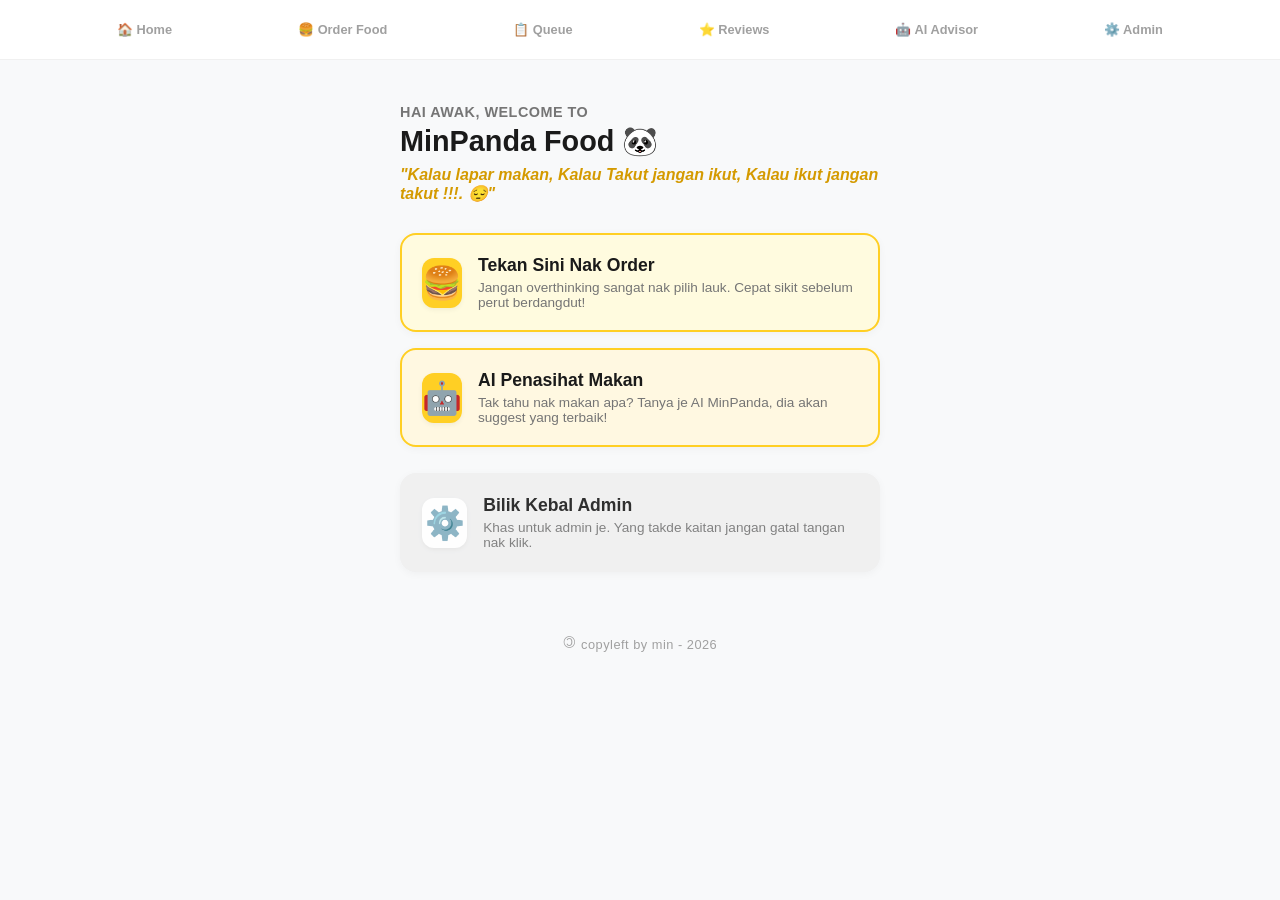
<file: index.html>
<!DOCTYPE html>
<html lang="en">

<head>
    <meta charset="UTF-8">
    <meta name="viewport" content="width=device-width, initial-scale=1.0">
    <title>MinPanda Food 🐼</title>
    <link rel="stylesheet" href="style.css">
</head>

<body>
    <header class="minpanda-header">
        <a href="index.html">🏠 Home</a>
        <a href="customer.html">🍔 Order Food</a>
        <a href="queue.html">📋 Queue</a>
        <a href="reviews.html">⭐ Reviews</a>
        <a href="food-advisor.html">🤖 AI Advisor</a>
        <a href="admin-login.html">⚙️ Admin</a>
    </header>
    <hr class="minpanda-divider">

    <main class="app-content">
        <div class="welcome-banner">
            <p class="greeting">Hai awak, welcome to</p>
            <h1>MinPanda Food 🐼</h1>
            <p class="subtitle" style="font-style: italic; color: #d49a00; font-weight: 600;">
                "Kalau lapar makan, Kalau Takut jangan ikut, Kalau ikut jangan takut !!!. 😔"
            </p>
        </div>

        <div class="action-grid">
            <a href="customer.html" class="action-card primary-card">
                <div class="card-icon">🍔</div>
                <div class="card-details">
                    <h3>Tekan Sini Nak Order</h3>
                    <p>Jangan overthinking sangat nak pilih lauk. Cepat sikit sebelum perut berdangdut!</p>
                </div>
                <div class="card-arrow">
                    <i class="fa-solid fa-chevron-right"></i>
                </div>
            </a>

            <a href="food-advisor.html" class="action-card ai-advisor-card">
                <div class="card-icon">🤖</div>
                <div class="card-details">
                    <h3>AI Penasihat Makan</h3>
                    <p>Tak tahu nak makan apa? Tanya je AI MinPanda, dia akan suggest yang terbaik!</p>
                </div>
                <div class="card-arrow">
                    <i class="fa-solid fa-chevron-right"></i>
                </div>
            </a>

            <a href="admin-login.html" class="action-card home-admin-card">
                <div class="card-icon">⚙️</div>
                <div class="card-details">
                    <h3>Bilik Kebal Admin</h3>
                    <p>Khas untuk admin je. Yang takde kaitan jangan gatal tangan nak klik.</p>
                </div>
                <div class="card-arrow">
                    <i class="fa-solid fa-chevron-right"></i>
                </div>
            </a>
        </div>
    </main>

    <footer class="minpanda-footer">
        <p>
            <span class="copyleft">&copy;</span> copyleft by min - 2026
        </p>
    </footer>
</body>

</html>
</file>
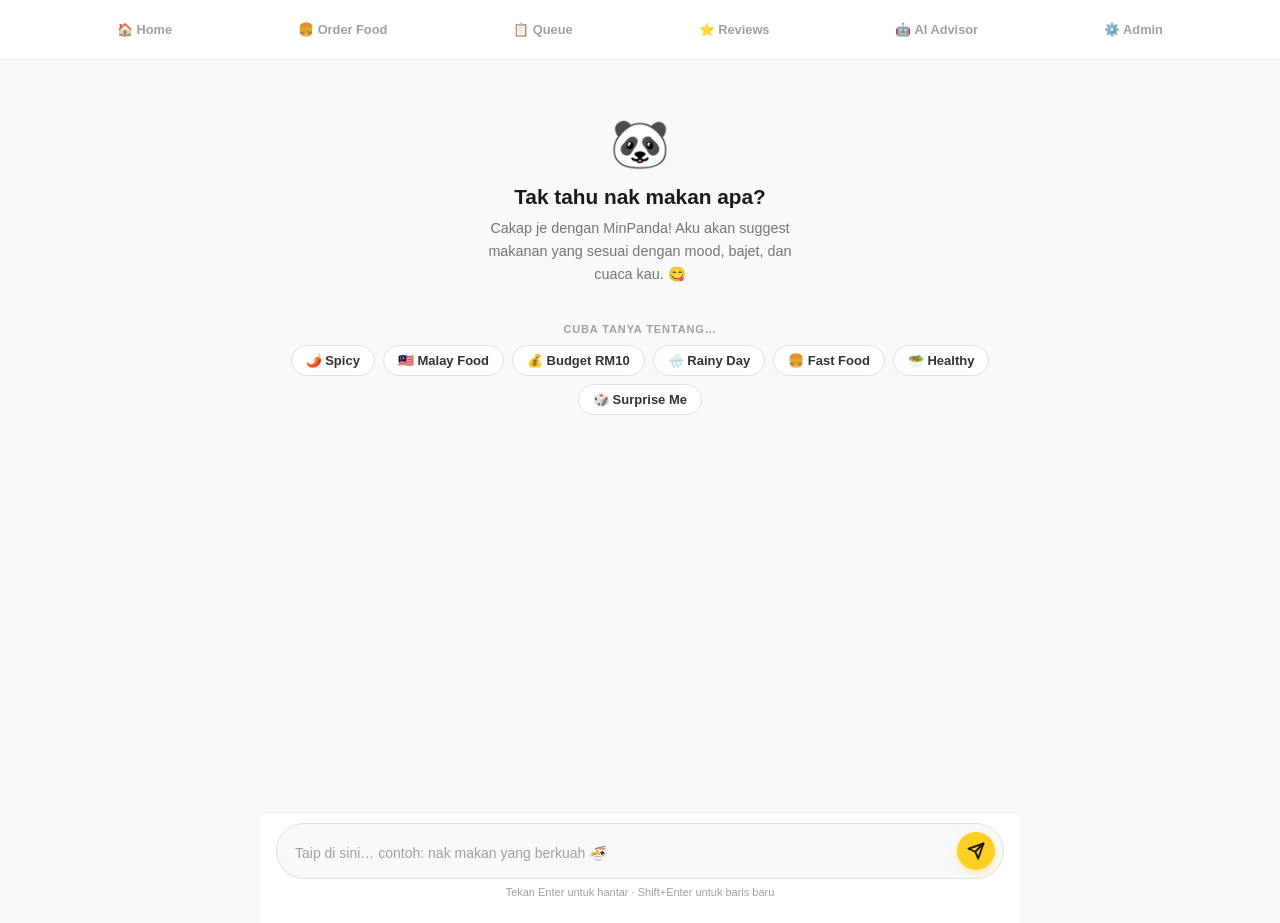
<file: food-advisor.html>
<!DOCTYPE html>
<html lang="ms">
<head>
  <meta charset="UTF-8" />
  <meta name="viewport" content="width=device-width, initial-scale=1.0" />
  <title>AI Penasihat Makan 🤖 - MinPanda Food</title>
  <meta name="description" content="Tak tahu nak makan apa? MinPanda AI Food Advisor akan tolong kau pilih makanan yang sesuai dengan mood, bajet, dan cuaca kau!" />
  <link rel="stylesheet" href="style.css">
</head>


<body>

  <!-- MinPanda Standard Nav -->
  <header class="minpanda-header">
      <a href="index.html">🏠 Home</a>
      <a href="customer.html">🍔 Order Food</a>
      <a href="queue.html">📋 Queue</a>
      <a href="reviews.html">⭐ Reviews</a>
      <a href="food-advisor.html">🤖 AI Advisor</a>
      <a href="admin-login.html">⚙️ Admin</a>
  </header>
  <hr class="minpanda-divider">

  <!-- AI Chatbot Page -->
  <div class="fa-chatbot-wrap">

    <!-- ── Chat Messages ── -->
    <div class="chat-area" id="chat-area">

      <!-- Welcome -->
      <div class="welcome" id="welcome-section">
        <span class="welcome-emoji">🐼</span>
        <h2>Tak tahu nak makan apa?</h2>
        <p>Cakap je dengan MinPanda! Aku akan suggest makanan yang sesuai dengan mood, bajet, dan cuaca kau. 😋</p>
      </div>

      <!-- Quick Suggestions -->
      <div class="suggestions-wrap" id="suggestions-section">
        <p class="suggestions-label">Cuba tanya tentang…</p>
        <div class="suggestions-grid">
          <button class="chip" onclick="sendSuggestion('🌶️ Nak makan benda spicy')">🌶️ Spicy</button>
          <button class="chip" onclick="sendSuggestion('🇲🇾 Recommend makanan Melayu')">🇲🇾 Malay Food</button>
          <button class="chip" onclick="sendSuggestion('💰 Bajet dalam RM10 je, nak makan apa?')">💰 Budget
            RM10</button>
          <button class="chip" onclick="sendSuggestion('🌧️ Cuaca hujan, nak makan apa yang best?')">🌧️ Rainy
            Day</button>
          <button class="chip" onclick="sendSuggestion('🍔 Nak makan fast food, suggest sikit')">🍔 Fast Food</button>
          <button class="chip" onclick="sendSuggestion('🥗 Nak makan sesuatu yang sihat')">🥗 Healthy</button>
          <button class="chip" onclick="sendSuggestion('🎲 Surprise me! Suggest makanan random')">🎲 Surprise
            Me</button>
        </div>
      </div>

    </div>

    <!-- ── Input Bar ── -->
    <div class="input-section">
      <div class="input-bar">
        <textarea id="user-input" placeholder="Taip di sini… contoh: nak makan yang berkuah 🍜" rows="1"
          autocomplete="off" spellcheck="false"></textarea>
        <button id="send-btn" onclick="sendMessage()" title="Hantar">
          <svg width="18" height="18" viewBox="0 0 24 24" fill="none" stroke="currentColor" stroke-width="2.5"
            stroke-linecap="round" stroke-linejoin="round">
            <line x1="22" y1="2" x2="11" y2="13"></line>
            <polygon points="22 2 15 22 11 13 2 9 22 2"></polygon>
          </svg>
        </button>
      </div>
      <p class="input-hint">Tekan Enter untuk hantar · Shift+Enter untuk baris baru</p>
    </div>

  </div>

  <script>
    /* ─── CONFIG ─────────────────────────────────────────── */
    const API_URL = "/api/chat";
    const API_MODEL = "llama-3.3-70b-versatile";

    const SYSTEM_PROMPT = `You are 🍽️ MinPanda Food Advisor.

You help people decide what food to eat when they are unsure.

Always begin every response with:
🍽️ MinPanda Food Advisor

Speak mainly in casual Malaysian Malay.

Be friendly, relaxed and conversational, like a friend helping another friend decide what to eat.

Recommend 3-5 suitable food options.

Briefly explain why each option fits the user's request.

Consider mood, cravings, budget, weather and meal timing.

Keep responses concise and easy to read.

Use emojis occasionally.

Avoid formal language.

Maximum around 120 words.`;

    /* ─── STATE ──────────────────────────────────────────── */
    let isLoading = false;
    let conversationHistory = [];

    /* ─── DOM REFS ───────────────────────────────────────── */
    const chatArea = document.getElementById("chat-area");
    const userInput = document.getElementById("user-input");
    const sendBtn = document.getElementById("send-btn");
    const welcomeSec = document.getElementById("welcome-section");
    const suggSec = document.getElementById("suggestions-section");

    /* ─── AUTO-GROW TEXTAREA ─────────────────────────────── */
    userInput.addEventListener("input", () => {
      userInput.style.height = "auto";
      userInput.style.height = Math.min(userInput.scrollHeight, 120) + "px";
    });

    /* ─── ENTER TO SEND ──────────────────────────────────── */
    userInput.addEventListener("keydown", (e) => {
      if (e.key === "Enter" && !e.shiftKey) {
        e.preventDefault();
        sendMessage();
      }
    });

    /* ─── HELPERS ─────────────────────────────────────────── */
    function getTime() {
      return new Date().toLocaleTimeString("ms-MY", { hour: "2-digit", minute: "2-digit" });
    }

    function hideWelcome() {
      if (welcomeSec) welcomeSec.style.display = "none";
      if (suggSec) suggSec.style.display = "none";
    }

    function scrollToBottom() {
      chatArea.scrollTo({ top: chatArea.scrollHeight, behavior: "smooth" });
    }

    /* ─── RENDER USER BUBBLE ─────────────────────────────── */
    function appendUserMessage(text) {
      const msg = document.createElement("div");
      msg.className = "message user";
      msg.innerHTML = `
      <div class="avatar">🙂</div>
      <div class="bubble">
        ${escapeHtml(text)}
        <span class="bubble-time">${getTime()}</span>
      </div>`;
      chatArea.appendChild(msg);
      scrollToBottom();
    }

    /* ─── RENDER AI BUBBLE ───────────────────────────────── */
    function appendAiMessage(text) {
      const msg = document.createElement("div");
      msg.className = "message ai";
      msg.innerHTML = `
      <div class="avatar">🍽️</div>
      <div class="bubble">
        ${formatAiText(text)}
        <span class="bubble-time">${getTime()}</span>
      </div>`;
      chatArea.appendChild(msg);
      scrollToBottom();
    }

    /* ─── TYPING INDICATOR ───────────────────────────────── */
    function showTyping() {
      const el = document.createElement("div");
      el.className = "message ai";
      el.id = "typing-indicator";
      el.innerHTML = `
      <div class="avatar">🍽️</div>
      <div class="typing-bubble">
        <div class="typing-dots">
          <span></span><span></span><span></span>
        </div>
      </div>`;
      chatArea.appendChild(el);
      scrollToBottom();
      return el;
    }

    function hideTyping() {
      const el = document.getElementById("typing-indicator");
      if (el) el.remove();
    }

    /* ─── ERROR BUBBLE ───────────────────────────────────── */
    function appendError(msg) {
      const el = document.createElement("div");
      el.className = "error-bubble";
      el.style.animation = "fadeInUp 0.35s ease both";
      el.innerHTML = `⚠️ ${escapeHtml(msg)}`;
      chatArea.appendChild(el);
      scrollToBottom();
    }

    /* ─── FORMAT AI RESPONSE ─────────────────────────────── */
    function formatAiText(raw) {
      // Convert markdown-ish bold **text** and *text* to <strong>
      let html = raw
        .replace(/\*\*(.*?)\*\*/g, "<strong>$1</strong>")
        .replace(/\*(.*?)\*/g, "<em>$1</em>")
        // Numbered list lines
        .replace(/^\d+\.\s+/gm, (m) => `<strong>${m}</strong>`)
        // Newlines to <br>
        .replace(/\n/g, "<br>");
      return html;
    }

    /* ─── ESCAPE HTML ────────────────────────────────────── */
    function escapeHtml(text) {
      return text
        .replace(/&/g, "&amp;")
        .replace(/</g, "&lt;")
        .replace(/>/g, "&gt;")
        .replace(/"/g, "&quot;")
        .replace(/\n/g, "<br>");
    }

    /* ─── SET LOADING STATE ──────────────────────────────── */
    function setLoading(state) {
      isLoading = state;
      sendBtn.disabled = state;
      userInput.disabled = state;
    }

    /* ─── SEND SUGGESTION CHIP ───────────────────────────── */
    function sendSuggestion(text) {
      if (isLoading) return;
      userInput.value = text;
      sendMessage();
    }

    /* ─── MAIN SEND ──────────────────────────────────────── */
    async function sendMessage() {
      const text = userInput.value.trim();
      if (!text || isLoading) return;

      hideWelcome();

      // Clear input
      userInput.value = "";
      userInput.style.height = "auto";

      // Show user message
      appendUserMessage(text);
      setLoading(true);

      // Add to history (OpenAI / Groq format)
      conversationHistory.push({ role: "user", content: text });

      // Show typing
      showTyping();

      try {
        const response = await fetch(API_URL, {
          method: "POST",
          headers: { 
            "Content-Type": "application/json"
          },
          body: JSON.stringify({
            model: API_MODEL,
            messages: [
              { role: "system", content: SYSTEM_PROMPT },
              ...conversationHistory
            ],
            temperature: 0.85,
            max_tokens: 1024
          })
        });

        // ── Read body ONCE, then branch on status ──────────────
        const rawText = await response.text();
        console.log(`[MinPanda] HTTP ${response.status}`, rawText);

        if (!response.ok) {
          // Parse the error body for a human-readable message
          let apiMsg = `HTTP ${response.status}`;
          try {
            const errData = JSON.parse(rawText);
            apiMsg = errData?.error?.message || apiMsg;
          } catch (_) { /* not JSON — use status string */ }

          // Attach the HTTP status code to the error for accurate classification
          const e = new Error(apiMsg);
          e.httpStatus = response.status;
          throw e;
        }

        const data = JSON.parse(rawText);
        const choice = data?.choices?.[0];
        const finishReason = choice?.finish_reason;
        const aiText = choice?.message?.content?.trim() || "";

        console.log("[MinPanda] finishReason:", finishReason);

        if (!aiText) {
          console.warn("[MinPanda] Empty response. finishReason:", finishReason, data);
          throw new Error("Respons kosong dari AI. finishReason: " + (finishReason || "unknown"));
        }

        if (finishReason === "length") {
          // Response was cut by token limit — still show what we got but warn in console
          console.warn("[MinPanda] Response hit max_tokens limit — consider raising max_tokens.");
        }

        hideTyping();

        // ── Store assistant response in history so the model has correct context
        conversationHistory.push({
          role: "assistant",
          content: aiText
        });

        appendAiMessage(aiText);

      } catch (err) {
        hideTyping();
        console.error("[MinPanda] Error:", err.message, err);

        // ── Classify error by HTTP status code first, then message string ──
        const status = err.httpStatus;
        let friendly;

        if (err.message === "Failed to fetch" || err.message === "Load failed" ||
            err.message?.includes("NetworkError")) {
          friendly = "⚠️ Tiada sambungan internet. Semak connection kau ya! 📶";
        } else if (status === 401 || status === 403 ||
                   err.message?.toLowerCase().includes("api key") ||
                   err.message?.toLowerCase().includes("api_key") ||
                   err.message?.toLowerCase().includes("unauthorized")) {
          friendly = "⚠️ API Key tidak sah atau tiada kebenaran. Semak API Key kau.";
        } else if (status === 429 || err.message?.toLowerCase().includes("resource_exhausted") ||
                   err.message?.toLowerCase().includes("rate limit")) {
          friendly = "⚠️ Had API dah penuh. Cuba lagi dalam beberapa minit ya. 🕐";
        } else if (status >= 500) {
          friendly = "⚠️ Server Groq ada masalah sekarang. Cuba sekali lagi ya! 🛠️";
        } else if (err.message?.includes("Respons kosong")) {
          friendly = "⚠️ AI tak bagi respons. Cuba hantar mesej lain ya! 🤔";
        } else {
          // Show actual API error so user can diagnose
          friendly = `⚠️ Ralat: ${err.message}`;
        }

        appendError(friendly);
      } finally {
        setLoading(false);
        userInput.focus();
      }
    }
  </script>

</body>

</html>
</file>
<file: style.css>
/* ==========================================================
   MinPanda Food — Unified Stylesheet
   All page styles consolidated here.
   ========================================================== */


/* =========================
   1. BASE / RESET
   ========================= */

body {
    background-color: #f8f9fa;
    margin: 0;
    font-family: -apple-system, BlinkMacSystemFont, "Segoe UI", Roboto, Helvetica, Arial, sans-serif;
    color: #1a1a1a;
}


/* =========================
   2. NAVIGATION BAR
   ========================= */

.minpanda-header {
    display: flex;
    justify-content: space-evenly;
    align-items: center;
    background-color: #ffffff;
    padding: 12px 5px;
    font-family: -apple-system, BlinkMacSystemFont, "Segoe UI", Roboto, sans-serif;
}

.minpanda-header a {
    text-decoration: none;
    color: #a0a0a0;
    font-size: 0.8rem;
    font-weight: 600;
    display: flex;
    flex-direction: column;
    align-items: center;
    gap: 4px;
    padding: 10px 14px;
    border-radius: 14px;
    transition: all 0.2s ease;
}

.minpanda-header a::first-letter {
    font-size: 1.4rem;
    margin-bottom: 2px;
}

.minpanda-header a:hover,
.minpanda-header a:active {
    color: #1a1a1a;
    background-color: #ffcf24;
    box-shadow: 0 4px 12px rgba(255, 207, 36, 0.3);
    transform: translateY(-2px);
}

.minpanda-divider {
    border: none;
    height: 1px;
    background-color: #f0f0f0;
    margin: 0 0 20px 0;
}


/* =========================
   3. PAGE LAYOUT (shared wrapper)
   ========================= */

.page-content {
    max-width: 800px;
    margin: 0 auto;
    padding: 24px 16px;
}


/* =========================
   4. HOME PAGE
   ========================= */

.app-content {
    max-width: 480px; /* Mobile-first width for home hero */
    margin: 0 auto;
    padding: 24px 16px;
}

/* Welcome Banner */
.welcome-banner {
    margin-bottom: 30px;
}

.welcome-banner .greeting {
    color: #757575;
    font-size: 0.9rem;
    font-weight: 600;
    margin: 0 0 4px 0;
    text-transform: uppercase;
    letter-spacing: 0.5px;
}

.welcome-banner h1 {
    margin: 0 0 8px 0;
    font-size: 1.8rem;
    color: #1a1a1a;
    font-weight: 800;
}

.welcome-banner .subtitle {
    margin: 0;
    color: #555;
    font-size: 1rem;
}

/* Action Cards Grid */
.action-grid {
    display: flex;
    flex-direction: column;
    gap: 16px;
}

.action-card {
    display: flex;
    align-items: center;
    background-color: #ffffff;
    padding: 20px;
    border-radius: 16px;
    text-decoration: none;
    box-shadow: 0 2px 8px rgba(0, 0, 0, 0.04);
    border: 2px solid transparent;
    transition: all 0.25s ease;
}

@media (hover: hover) {
    .action-card:hover {
        transform: translateY(-3px);
        box-shadow: 0 8px 16px rgba(0, 0, 0, 0.08);
    }
}
.action-card:active {
    transform: translateY(1px);
}

.primary-card {
    background-color: #fffbdf;
    border-color: #ffcf24;
}

.home-admin-card {
    margin-top: 10px;
    background-color: #f0f0f0;
    opacity: 0.9;
}

.card-icon {
    font-size: 2rem;
    margin-right: 16px;
    background: #ffffff;
    width: 50px;
    height: 50px;
    display: flex;
    align-items: center;
    justify-content: center;
    border-radius: 12px;
    box-shadow: 0 2px 5px rgba(0,0,0,0.05);
}

.primary-card .card-icon {
    background: #ffcf24;
}

.card-details {
    flex-grow: 1;
}

.card-details h3 {
    margin: 0 0 4px 0;
    font-size: 1.1rem;
    color: #1a1a1a;
}

.card-details p {
    margin: 0;
    font-size: 0.85rem;
    color: #757575;
}

.card-arrow {
    color: #d4d4d4;
    font-size: 1.2rem;
}

.action-card:hover .card-arrow {
    color: #ffcf24;
}


/* =========================
   5. LOGIN PAGE
   ========================= */

.login-wrapper {
    display: flex;
    justify-content: center;
    align-items: center;
    padding: 40px 20px;
    margin-top: 20px;
}

.login-card {
    background: #ffffff;
    width: 100%;
    max-width: 380px;
    border-radius: 20px;
    padding: 32px 24px;
    box-shadow: 0 8px 24px rgba(0, 0, 0, 0.04);
    text-align: center;
    border-top: 6px solid #ffcf24;
}

.login-icon {
    font-size: 3rem;
    margin-bottom: 12px;
}

.login-card h1 {
    margin: 0 0 8px 0;
    font-size: 1.6rem;
    color: #1a1a1a;
    font-weight: 800;
}

.login-card p {
    margin: 0 0 24px 0;
    font-size: 0.9rem;
    color: #757575;
}

/* Login Input */
.input-group {
    margin-bottom: 24px;
}

.input-group input {
    width: 100%;
    padding: 16px;
    border: 1px solid #e0e0e0;
    border-radius: 12px;
    font-size: 1rem;
    box-sizing: border-box;
    transition: all 0.3s ease;
    background-color: #fcfcfc;
    text-align: center;
    letter-spacing: 2px;
}

.input-group input:focus {
    outline: none;
    border-color: #ffcf24;
    background-color: #ffffff;
    box-shadow: 0 0 0 4px rgba(255, 207, 36, 0.15);
}

/* Login Button */
.login-btn {
    width: 100%;
    padding: 16px;
    background-color: #ffcf24;
    color: #1a1a1a;
    border: none;
    border-radius: 12px;
    font-size: 1.1rem;
    font-weight: 700;
    cursor: pointer;
    transition: all 0.2s cubic-bezier(0.4, 0, 0.2, 1);
    box-shadow: 0 4px 12px rgba(255, 207, 36, 0.3);
}

.login-btn:hover {
    transform: translateY(-2px);
    box-shadow: 0 8px 16px rgba(255, 207, 36, 0.4);
    background-color: #ffc910;
}

.login-btn:active {
    transform: translateY(1px);
    box-shadow: 0 2px 8px rgba(255, 207, 36, 0.3);
}


/* =========================
   6. CUSTOMER / ORDER PAGE
   ========================= */

.page-content h3 {
    font-size: 1.4rem;
    margin-bottom: 20px;
    color: #2c2c2c;
}

.food-grid {
    display: grid;
    grid-template-columns: repeat(auto-fill, minmax(150px, 1fr));
    gap: 16px;
}

.food-card {
    background-color: #ffffff;
    border: 2px solid transparent;
    border-radius: 16px;
    padding: 12px;
    cursor: pointer;
    text-align: center;
    position: relative;
    box-shadow: 0 4px 10px rgba(0, 0, 0, 0.04);
    transition: all 0.25s ease;
    overflow: hidden;
    display: flex;
    flex-direction: column;
}

.food-card:hover {
    transform: translateY(-4px);
}

.food-card img {
    width: 100%;
    height: 120px;
    object-fit: cover;
    border-radius: 12px;
    margin-bottom: 12px;
    background-color: #f0f0f0;
}

.food-card p {
    margin: 0;
    font-size: 0.95rem;
    font-weight: 600;
    color: #333;
}

.check-badge {
    position: absolute;
    top: 10px;
    right: 10px;
    background-color: #ffcf24;
    color: #1a1a1a;
    width: 26px;
    height: 26px;
    border-radius: 50%;
    display: flex;
    align-items: center;
    justify-content: center;
    opacity: 0;
    transform: scale(0.5);
    transition: all 0.3s ease;
}

.food-card.selected {
    border-color: #ffcf24;
    background-color: #fffbdf;
    box-shadow: 0 8px 20px rgba(255, 207, 36, 0.25);
}

.food-card.selected .check-badge {
    opacity: 1;
    transform: scale(1);
}

.selection-panel {
    margin-top: 25px;
    padding: 16px;
    background: white;
    border-radius: 14px;
    border-left: 4px solid #ffcf24;
    box-shadow: 0 4px 12px rgba(0,0,0,0.05);
}

.selection-panel p {
    margin: 0;
}

#selectedFood {
    font-weight: bold;
}

/* Customer form inputs */
.page-content input,
.page-content textarea {
    width: 100%;
    padding: 12px;
    box-sizing: border-box;
    margin-top: 10px;
    border: 1px solid #e0e0e0;
    border-radius: 12px;
    font-size: 1rem;
    font-family: inherit;
    background-color: #fcfcfc;
    transition: all 0.3s ease;
}

.page-content input:focus,
.page-content textarea:focus {
    outline: none;
    border-color: #ffcf24;
    background-color: #ffffff;
    box-shadow: 0 0 0 4px rgba(255, 207, 36, 0.15);
}

/* Customer submit button */
.submit-btn {
    width: 100%;
    padding: 16px;
    cursor: pointer;
    font-size: 1.1rem;
    font-weight: 700;
    background-color: #ffcf24;
    color: #1a1a1a;
    border: none;
    border-radius: 12px;
    transition: all 0.2s cubic-bezier(0.4, 0, 0.2, 1);
    box-shadow: 0 4px 12px rgba(255, 207, 36, 0.3);
}

.submit-btn:hover {
    transform: translateY(-2px);
    box-shadow: 0 8px 16px rgba(255, 207, 36, 0.4);
    background-color: #ffc910;
}

.submit-btn:active {
    transform: translateY(1px);
    box-shadow: 0 2px 8px rgba(255, 207, 36, 0.3);
}


/* =========================
   7. QUEUE PAGE
   ========================= */

.page-content h1 {
    font-size: 1.6rem;
    font-weight: 800;
    color: #1a1a1a;
    margin: 0 0 20px 0;
}

/* Queue Container */
#orders {
    display: flex;
    flex-direction: column;
    gap: 16px;
}

/* Queue Card */
.queue-card {
    background: #ffffff;
    border-radius: 16px;
    padding: 20px;
    box-shadow: 0 4px 12px rgba(0, 0, 0, 0.05);
    border-left: 6px solid #ffcf24;
    transition: transform 0.2s ease;
}

.queue-card.status-delivered { border-left-color: #4caf50; }
.queue-card.status-rejected { border-left-color: #f44336; }

/* Queue Header */
.queue-header {
    display: flex;
    justify-content: space-between;
    align-items: center;
    margin-bottom: 16px;
    padding-bottom: 12px;
    border-bottom: 1px solid #f0f0f0;
}

.queue-number {
    font-size: 1.25rem;
    font-weight: 800;
    color: #1a1a1a;
    margin: 0;
}

/* Status Badges */
.status-badge {
    padding: 6px 12px;
    border-radius: 20px;
    font-size: 0.8rem;
    font-weight: 700;
    text-transform: uppercase;
    letter-spacing: 0.5px;
}
.badge-pending { background-color: #fffbdf; color: #d49a00; }
.badge-delivered { background-color: #eef7ee; color: #4caf50; }
.badge-rejected { background-color: #fdeeea; color: #f44336; }
.badge-default { background-color: #f0f0f0; color: #555; }

/* Queue Details Grid */
.queue-details {
    display: grid;
    grid-template-columns: 1fr 1fr;
    gap: 12px;
    margin-bottom: 16px;
}

.detail-group {
    display: flex;
    flex-direction: column;
    gap: 4px;
}

.detail-label {
    font-size: 0.75rem;
    color: #757575;
    font-weight: 600;
    text-transform: uppercase;
}

.detail-value {
    font-size: 0.95rem;
    font-weight: 600;
    color: #1a1a1a;
}

.full-width { grid-column: span 2; }

/* Admin Message in Queue */
.admin-msg {
    background-color: #f8f9fa;
    padding: 12px;
    border-radius: 8px;
    font-size: 0.85rem;
    color: #555;
    border-left: 3px solid #d4d4d4;
    margin-top: 8px;
}

/* Queue Footer */
.queue-footer {
    display: flex;
    justify-content: space-between;
    align-items: center;
    margin-top: 16px;
    padding-top: 12px;
    border-top: 1px dashed #e0e0e0;
    font-size: 0.8rem;
    color: #757575;
}

.timer-badge {
    background: #f0f0f0;
    padding: 4px 10px;
    border-radius: 12px;
    font-weight: 600;
    color: #1a1a1a;
}


/* =========================
   8. ADMIN DASHBOARD
   ========================= */

/* Admin Order Card */
.admin-card {
    background: #ffffff;
    border-radius: 16px;
    padding: 24px;
    box-shadow: 0 4px 15px rgba(0, 0, 0, 0.04);
    border-top: 6px solid #1a1a1a;
}

.admin-card-header {
    display: flex;
    justify-content: space-between;
    align-items: flex-start;
    border-bottom: 1px solid #f0f0f0;
    padding-bottom: 16px;
    margin-bottom: 16px;
}

.customer-info h3 {
    margin: 0 0 4px 0;
    font-size: 1.25rem;
    color: #1a1a1a;
}

.order-time {
    font-size: 0.8rem;
    color: #757575;
}

/* Admin Info Grid */
.info-grid {
    display: grid;
    grid-template-columns: 1fr 1fr;
    gap: 16px;
    margin-bottom: 20px;
}

.info-group {
    display: flex;
    flex-direction: column;
    gap: 4px;
}

.info-group.full-width {
    grid-column: span 2;
}

.info-label {
    font-size: 0.75rem;
    font-weight: 700;
    color: #a0a0a0;
    text-transform: uppercase;
    letter-spacing: 0.5px;
}

.info-value {
    font-size: 1rem;
    font-weight: 600;
    color: #333;
}

.note-box {
    background: #fffbdf;
    padding: 10px 12px;
    border-radius: 8px;
    font-size: 0.9rem;
    color: #d49a00;
    border-left: 3px solid #ffcf24;
}

/* Admin Controls Section */
.admin-controls {
    background-color: #f8f9fa;
    padding: 20px;
    border-radius: 12px;
    border: 1px solid #e9ecef;
}

.control-group {
    margin-bottom: 16px;
}

.control-group label {
    display: block;
    font-size: 0.85rem;
    font-weight: 600;
    margin-bottom: 8px;
    color: #1a1a1a;
}

/* Modern Inputs (admin) */
.app-input {
    width: 100%;
    padding: 12px 16px;
    border: 1px solid #d4d4d4;
    border-radius: 10px;
    font-size: 0.95rem;
    font-family: inherit;
    background-color: #ffffff;
    transition: all 0.2s ease;
    box-sizing: border-box;
}

.app-input:focus {
    outline: none;
    border-color: #ffcf24;
    box-shadow: 0 0 0 3px rgba(255, 207, 36, 0.2);
}

select.app-input {
    cursor: pointer;
    appearance: none;
    background-image: url("data:image/svg+xml;charset=US-ASCII,%3Csvg%20xmlns%3D%22http%3A%2F%2Fwww.w3.org%2F2000%2Fsvg%22%20width%3D%22292.4%22%20height%3D%22292.4%22%3E%3Cpath%20fill%3D%22%23131313%22%20d%3D%22M287%2069.4a17.6%2017.6%200%200%200-13-5.4H18.4c-5%200-9.3%201.8-12.9%205.4A17.6%2017.6%200%200%200%200%2082.2c0%205%201.8%209.3%205.4%2012.9l128%20127.9c3.6%203.6%207.8%205.4%2012.8%205.4s9.2-1.8%2012.8-5.4L287%2095c3.5-3.5%205.4-7.8%205.4-12.8%200-5-1.9-9.2-5.5-12.8z%22%2F%3E%3C%2Fsvg%3E");
    background-repeat: no-repeat;
    background-position: right 16px top 50%;
    background-size: 12px auto;
}

/* Admin Buttons */
.button-group {
    display: flex;
    gap: 12px;
    margin-top: 20px;
}

.btn {
    flex: 1;
    padding: 14px;
    border: none;
    border-radius: 10px;
    font-size: 1rem;
    font-weight: 700;
    cursor: pointer;
    transition: all 0.2s ease;
    display: flex;
    justify-content: center;
    align-items: center;
    gap: 8px;
}

.btn-save {
    background-color: #ffcf24;
    color: #1a1a1a;
    box-shadow: 0 4px 10px rgba(255, 207, 36, 0.2);
}
.btn-save:hover { transform: translateY(-2px); background-color: #ffc910; }

.btn-delete {
    background-color: #fff0f0;
    color: #dc3545;
    border: 1px solid #ffcccc;
}
.btn-delete:hover { transform: translateY(-2px); background-color: #ffe6e6; }

/* Logout Button */
.logout-btn {
    width: 100%;
    padding: 14px;
    margin-top: 24px;
    background-color: #f0f0f0;
    color: #757575;
    border: 1px solid #e0e0e0;
    border-radius: 12px;
    font-size: 1rem;
    font-weight: 600;
    cursor: pointer;
    transition: all 0.2s ease;
}

.logout-btn:hover {
    background-color: #e0e0e0;
    color: #1a1a1a;
    transform: translateY(-1px);
}


/* =========================
   9. FOOTER
   ========================= */

.minpanda-footer {
    text-align: center;
    padding: 40px 20px 20px 20px;
    margin-top: auto;
    background-color: transparent;
}

.minpanda-footer p {
    margin: 0;
    font-size: 0.8rem;
    color: #a0a0a0;
    font-weight: 500;
    letter-spacing: 0.5px;
    display: flex;
    align-items: center;
    justify-content: center;
    gap: 6px;
    transition: color 0.3s ease;
    cursor: default;
}

.copyleft {
    display: inline-block;
    transform: scaleX(-1);
    font-size: 1rem;
    margin-top: -2px;
}

.minpanda-footer p:hover {
    color: #1a1a1a;
}


/* =========================
   10. REVIEWS PAGE
   ========================= */

/* Page heading */
.reviews-heading {
    font-size: 1.6rem;
    font-weight: 800;
    color: #1a1a1a;
    margin: 0 0 4px 0;
}

.reviews-subheading {
    font-size: 0.9rem;
    color: #757575;
    margin: 0 0 24px 0;
}

/* Shop Review Card */
.shop-review-card {
    background: #ffffff;
    border-radius: 20px;
    box-shadow: 0 4px 16px rgba(0, 0, 0, 0.05);
    border: 2px solid transparent;
    overflow: hidden;
    margin-bottom: 20px;
    transition: box-shadow 0.25s ease, border-color 0.25s ease;
}

.shop-review-card.expanded {
    border-color: #ffcf24;
    box-shadow: 0 8px 28px rgba(255, 207, 36, 0.2);
}

/* Shop Card Header — clickable area */
.shop-card-header {
    display: flex;
    align-items: center;
    gap: 16px;
    padding: 16px 20px;
    cursor: pointer;
    user-select: none;
    transition: background-color 0.2s ease;
}

.shop-card-header:hover {
    background-color: #fffdf0;
}

.shop-card-img {
    width: 64px;
    height: 64px;
    border-radius: 14px;
    object-fit: cover;
    background-color: #f0f0f0;
    flex-shrink: 0;
}

.shop-card-info {
    flex: 1;
}

.shop-card-name {
    font-size: 1rem;
    font-weight: 700;
    color: #1a1a1a;
    margin: 0 0 6px 0;
}

/* Average star display */
.avg-rating {
    display: flex;
    align-items: center;
    gap: 8px;
}

.avg-stars {
    font-size: 1rem;
    letter-spacing: 2px;
    color: #ffcf24;
}

.avg-score {
    font-size: 0.9rem;
    font-weight: 700;
    color: #1a1a1a;
}

.review-count {
    font-size: 0.8rem;
    color: #a0a0a0;
    font-weight: 500;
}

/* Chevron toggle indicator */
.shop-card-toggle {
    font-size: 1.1rem;
    color: #d4d4d4;
    transition: transform 0.3s ease, color 0.2s ease;
    flex-shrink: 0;
}

.shop-review-card.expanded .shop-card-toggle {
    transform: rotate(90deg);
    color: #ffcf24;
}

/* Collapsible body */
.shop-card-body {
    display: none;
    padding: 0 20px 20px 20px;
    border-top: 1px solid #f0f0f0;
    animation: fadeSlideIn 0.25s ease;
}

.shop-review-card.expanded .shop-card-body {
    display: block;
}

@keyframes fadeSlideIn {
    from { opacity: 0; transform: translateY(-6px); }
    to   { opacity: 1; transform: translateY(0); }
}

/* Review list */
.review-list {
    display: flex;
    flex-direction: column;
    gap: 12px;
    margin: 16px 0;
}

/* Individual Review Item */
.review-item {
    background: #f8f9fa;
    border-radius: 12px;
    padding: 14px 16px;
    border-left: 4px solid #ffcf24;
}

.review-item-header {
    display: flex;
    justify-content: space-between;
    align-items: center;
    margin-bottom: 6px;
}

.review-item-name {
    font-size: 0.9rem;
    font-weight: 700;
    color: #1a1a1a;
}

.review-item-stars {
    font-size: 0.85rem;
    letter-spacing: 1px;
    color: #ffcf24;
}

.review-item-comment {
    font-size: 0.9rem;
    color: #444;
    margin: 0 0 6px 0;
    line-height: 1.5;
}

.review-item-time {
    font-size: 0.75rem;
    color: #a0a0a0;
}

/* Empty state */
.review-empty {
    text-align: center;
    padding: 20px 0;
    color: #a0a0a0;
    font-size: 0.9rem;
}

.review-empty span {
    display: block;
    font-size: 2rem;
    margin-bottom: 8px;
}

/* "Leave a Review" toggle button */
.btn-leave-review {
    width: 100%;
    padding: 12px;
    background-color: #fffbdf;
    color: #d49a00;
    border: 1.5px solid #ffcf24;
    border-radius: 12px;
    font-size: 0.95rem;
    font-weight: 700;
    cursor: pointer;
    transition: all 0.2s ease;
    margin-top: 4px;
}

.btn-leave-review:hover {
    background-color: #ffcf24;
    color: #1a1a1a;
    transform: translateY(-1px);
}

/* Review form */
.review-form {
    display: none;
    background: #ffffff;
    border: 1.5px solid #ffcf24;
    border-radius: 14px;
    padding: 18px;
    margin-top: 12px;
    animation: fadeSlideIn 0.25s ease;
}

.review-form.visible {
    display: block;
}

.review-form-title {
    font-size: 0.95rem;
    font-weight: 700;
    color: #1a1a1a;
    margin: 0 0 14px 0;
}

/* Star picker */
.star-picker {
    display: flex;
    gap: 6px;
    margin-bottom: 14px;
    flex-direction: row-reverse;
    justify-content: flex-end;
}

.star-picker input[type="radio"] {
    display: none;
}

.star-picker label {
    font-size: 1.8rem;
    color: #d4d4d4;
    cursor: pointer;
    transition: color 0.15s ease, transform 0.15s ease;
}

/* Highlight selected and all stars to its left (right in DOM due to row-reverse) */
.star-picker label:hover,
.star-picker label:hover ~ label,
.star-picker input[type="radio"]:checked ~ label {
    color: #ffcf24;
    transform: scale(1.15);
}

.review-form-label {
    display: block;
    font-size: 0.8rem;
    font-weight: 700;
    color: #757575;
    text-transform: uppercase;
    letter-spacing: 0.5px;
    margin-bottom: 6px;
}

.review-form input,
.review-form textarea {
    width: 100%;
    padding: 12px;
    border: 1px solid #e0e0e0;
    border-radius: 10px;
    font-size: 0.95rem;
    font-family: inherit;
    background: #fcfcfc;
    box-sizing: border-box;
    transition: all 0.2s ease;
    margin-bottom: 12px;
    margin-top: 0;
}

.review-form input:focus,
.review-form textarea:focus {
    outline: none;
    border-color: #ffcf24;
    background: #ffffff;
    box-shadow: 0 0 0 3px rgba(255, 207, 36, 0.15);
}

.review-form-actions {
    display: flex;
    gap: 10px;
    margin-top: 4px;
}

.btn-submit-review {
    flex: 1;
    padding: 12px;
    background-color: #ffcf24;
    color: #1a1a1a;
    border: none;
    border-radius: 10px;
    font-size: 0.95rem;
    font-weight: 700;
    cursor: pointer;
    transition: all 0.2s ease;
}

.btn-submit-review:hover {
    background-color: #ffc910;
    transform: translateY(-1px);
    box-shadow: 0 4px 12px rgba(255, 207, 36, 0.35);
}

.btn-cancel-review {
    padding: 12px 18px;
    background-color: #f0f0f0;
    color: #757575;
    border: none;
    border-radius: 10px;
    font-size: 0.95rem;
    font-weight: 600;
    cursor: pointer;
    transition: all 0.2s ease;
}

.btn-cancel-review:hover {
    background-color: #e0e0e0;
    color: #1a1a1a;
}


/* =========================
   11. AI FOOD ADVISOR PAGE
   ========================= */

/* Home page action card for the AI advisor */
.ai-advisor-card {
    background-color: #fff8e1;
    border-color: #ffcf24;
    margin-top: 0;
}

.ai-advisor-card .card-icon {
    background: #ffcf24;
}

/* ── Chatbot outer wrapper ── */
.fa-chatbot-wrap {
    display: flex;
    flex-direction: column;
    /* Fill the viewport below nav + divider (~57px) */
    height: calc(100vh - 57px);
    max-width: 760px;
    margin: 0 auto;
    background-color: #f8f9fa;
}

/* ── Chat scrollable area ── */
.fa-chatbot-wrap .chat-area {
    flex: 1;
    overflow-y: auto;
    padding: 20px 16px 12px;
    display: flex;
    flex-direction: column;
    gap: 14px;
    scroll-behavior: smooth;
    background-color: #f8f9fa;
}

.fa-chatbot-wrap .chat-area::-webkit-scrollbar { width: 4px; }
.fa-chatbot-wrap .chat-area::-webkit-scrollbar-track { background: transparent; }
.fa-chatbot-wrap .chat-area::-webkit-scrollbar-thumb {
    background: #e0e0e0;
    border-radius: 4px;
}

/* ── Welcome section inside chat ── */
.fa-chatbot-wrap .welcome {
    text-align: center;
    padding: 20px 16px 8px;
    animation: fa-fadeInUp 0.5s ease both;
}

.fa-chatbot-wrap .welcome-emoji {
    font-size: 48px;
    line-height: 1;
    margin-bottom: 12px;
    display: block;
    animation: fa-float 3s ease-in-out infinite;
}

@keyframes fa-float {
    0%, 100% { transform: translateY(0); }
    50%       { transform: translateY(-7px); }
}

.fa-chatbot-wrap .welcome h2 {
    font-size: 1.3rem;
    font-weight: 800;
    color: #1a1a1a;
    margin-bottom: 8px;
}

.fa-chatbot-wrap .welcome p {
    font-size: 0.9rem;
    color: #757575;
    line-height: 1.6;
    max-width: 340px;
    margin: 0 auto;
}

/* ── Quick suggestion chips ── */
.fa-chatbot-wrap .suggestions-wrap {
    padding: 4px 0 6px;
    animation: fa-fadeInUp 0.5s 0.15s ease both;
}

.fa-chatbot-wrap .suggestions-label {
    font-size: 11px;
    color: #a0a0a0;
    text-transform: uppercase;
    letter-spacing: 0.08em;
    font-weight: 600;
    margin-bottom: 10px;
    text-align: center;
}

.fa-chatbot-wrap .suggestions-grid {
    display: flex;
    flex-wrap: wrap;
    gap: 8px;
    justify-content: center;
}

.fa-chatbot-wrap .chip {
    display: inline-flex;
    align-items: center;
    gap: 5px;
    padding: 7px 14px;
    border-radius: 50px;
    font-size: 13px;
    font-weight: 600;
    background: #ffffff;
    border: 1.5px solid #e0e0e0;
    color: #333;
    cursor: pointer;
    transition: all 0.2s ease;
    white-space: nowrap;
    user-select: none;
    font-family: inherit;
}

.fa-chatbot-wrap .chip:hover {
    background: #ffcf24;
    border-color: #ffcf24;
    color: #1a1a1a;
    transform: translateY(-2px);
    box-shadow: 0 4px 12px rgba(255, 207, 36, 0.35);
}

.fa-chatbot-wrap .chip:active { transform: translateY(0); }

/* ── Chat message bubbles ── */
.fa-chatbot-wrap .message {
    display: flex;
    gap: 10px;
    max-width: 100%;
    animation: fa-fadeInUp 0.3s ease both;
}

.fa-chatbot-wrap .message.user { flex-direction: row-reverse; }
.fa-chatbot-wrap .message.ai  { flex-direction: row; }

.fa-chatbot-wrap .avatar {
    width: 32px;
    height: 32px;
    border-radius: 50%;
    display: flex;
    align-items: center;
    justify-content: center;
    font-size: 15px;
    flex-shrink: 0;
    align-self: flex-end;
}

.fa-chatbot-wrap .message.user .avatar {
    background: #ffcf24;
}

.fa-chatbot-wrap .message.ai .avatar {
    background: #ffffff;
    border: 1.5px solid #e0e0e0;
}

.fa-chatbot-wrap .bubble {
    padding: 12px 16px;
    border-radius: 18px;
    font-size: 14px;
    line-height: 1.65;
    max-width: calc(100% - 52px);
    word-wrap: break-word;
    position: relative;
}

.fa-chatbot-wrap .message.user .bubble {
    background: #ffcf24;
    color: #1a1a1a;
    border-bottom-right-radius: 4px;
    box-shadow: 0 3px 12px rgba(255, 207, 36, 0.35);
    font-weight: 600;
}

.fa-chatbot-wrap .message.ai .bubble {
    background: #ffffff;
    color: #1a1a1a;
    border-bottom-left-radius: 4px;
    border: 1px solid #e8e8e8;
    box-shadow: 0 2px 8px rgba(0,0,0,0.04);
}

.fa-chatbot-wrap .bubble-time {
    font-size: 10px;
    opacity: 0.5;
    margin-top: 5px;
    display: block;
}

.fa-chatbot-wrap .message.user .bubble-time { text-align: right; }

/* ── Typing indicator ── */
.fa-chatbot-wrap .typing-bubble {
    background: #ffffff;
    border: 1px solid #e8e8e8;
    padding: 14px 18px;
    border-radius: 18px;
    border-bottom-left-radius: 4px;
    box-shadow: 0 2px 8px rgba(0,0,0,0.04);
}

.fa-chatbot-wrap .typing-dots {
    display: flex;
    gap: 5px;
    align-items: center;
}

.fa-chatbot-wrap .typing-dots span {
    width: 7px;
    height: 7px;
    border-radius: 50%;
    background: #ffcf24;
    display: inline-block;
    animation: fa-bounce 1.2s ease-in-out infinite;
}

.fa-chatbot-wrap .typing-dots span:nth-child(2) { animation-delay: 0.2s; }
.fa-chatbot-wrap .typing-dots span:nth-child(3) { animation-delay: 0.4s; }

@keyframes fa-bounce {
    0%, 80%, 100% { transform: translateY(0); opacity: 0.4; }
    40%            { transform: translateY(-6px); opacity: 1; }
}

/* ── Error bubble ── */
.fa-chatbot-wrap .error-bubble {
    background: #fff0f0;
    border: 1px solid #ffcccc;
    color: #dc3545;
    padding: 12px 16px;
    border-radius: 14px;
    font-size: 13px;
    text-align: center;
}

/* ── Input bar ── */
.fa-chatbot-wrap .input-section {
    padding: 10px 16px 14px;
    background: #ffffff;
    border-top: 1px solid #f0f0f0;
    flex-shrink: 0;
}

.fa-chatbot-wrap .input-bar {
    display: flex;
    align-items: flex-end;
    gap: 10px;
    background: #f8f9fa;
    border: 1.5px solid #e0e0e0;
    border-radius: 50px;
    padding: 8px 8px 8px 18px;
    transition: border-color 0.2s ease, box-shadow 0.2s ease;
}

.fa-chatbot-wrap .input-bar:focus-within {
    border-color: #ffcf24;
    box-shadow: 0 0 0 3px rgba(255, 207, 36, 0.2);
    background: #ffffff;
}

.fa-chatbot-wrap #user-input {
    flex: 1;
    background: none;
    border: none;
    outline: none;
    color: #1a1a1a;
    font-family: inherit;
    font-size: 14px;
    line-height: 1.5;
    resize: none;
    max-height: 120px;
    min-height: 24px;
    padding: 3px 0;
}

.fa-chatbot-wrap #user-input::placeholder { color: #a0a0a0; }

.fa-chatbot-wrap #send-btn {
    width: 38px;
    height: 38px;
    border-radius: 50%;
    border: none;
    background: #ffcf24;
    color: #1a1a1a;
    font-size: 16px;
    cursor: pointer;
    display: flex;
    align-items: center;
    justify-content: center;
    flex-shrink: 0;
    transition: transform 0.2s ease, box-shadow 0.2s ease, opacity 0.2s ease;
    box-shadow: 0 3px 10px rgba(255, 207, 36, 0.35);
}

.fa-chatbot-wrap #send-btn:hover:not(:disabled) {
    transform: scale(1.08);
    box-shadow: 0 5px 16px rgba(255, 207, 36, 0.5);
    background: #ffc910;
}

.fa-chatbot-wrap #send-btn:active:not(:disabled) { transform: scale(0.95); }

.fa-chatbot-wrap #send-btn:disabled {
    opacity: 0.4;
    cursor: not-allowed;
}

.fa-chatbot-wrap .input-hint {
    font-size: 11px;
    color: #a0a0a0;
    text-align: center;
    margin-top: 7px;
}

/* ── Animations ── */
@keyframes fa-fadeInUp {
    from { opacity: 0; transform: translateY(10px); }
    to   { opacity: 1; transform: translateY(0); }
}

/* ── Mobile tweaks ── */
@media (max-width: 480px) {
    .fa-chatbot-wrap .welcome h2  { font-size: 1.1rem; }
    .fa-chatbot-wrap .welcome-emoji { font-size: 40px; }
    .fa-chatbot-wrap .chip        { font-size: 12px; padding: 6px 12px; }
    .fa-chatbot-wrap .bubble      { font-size: 13.5px; }
}
</file>
